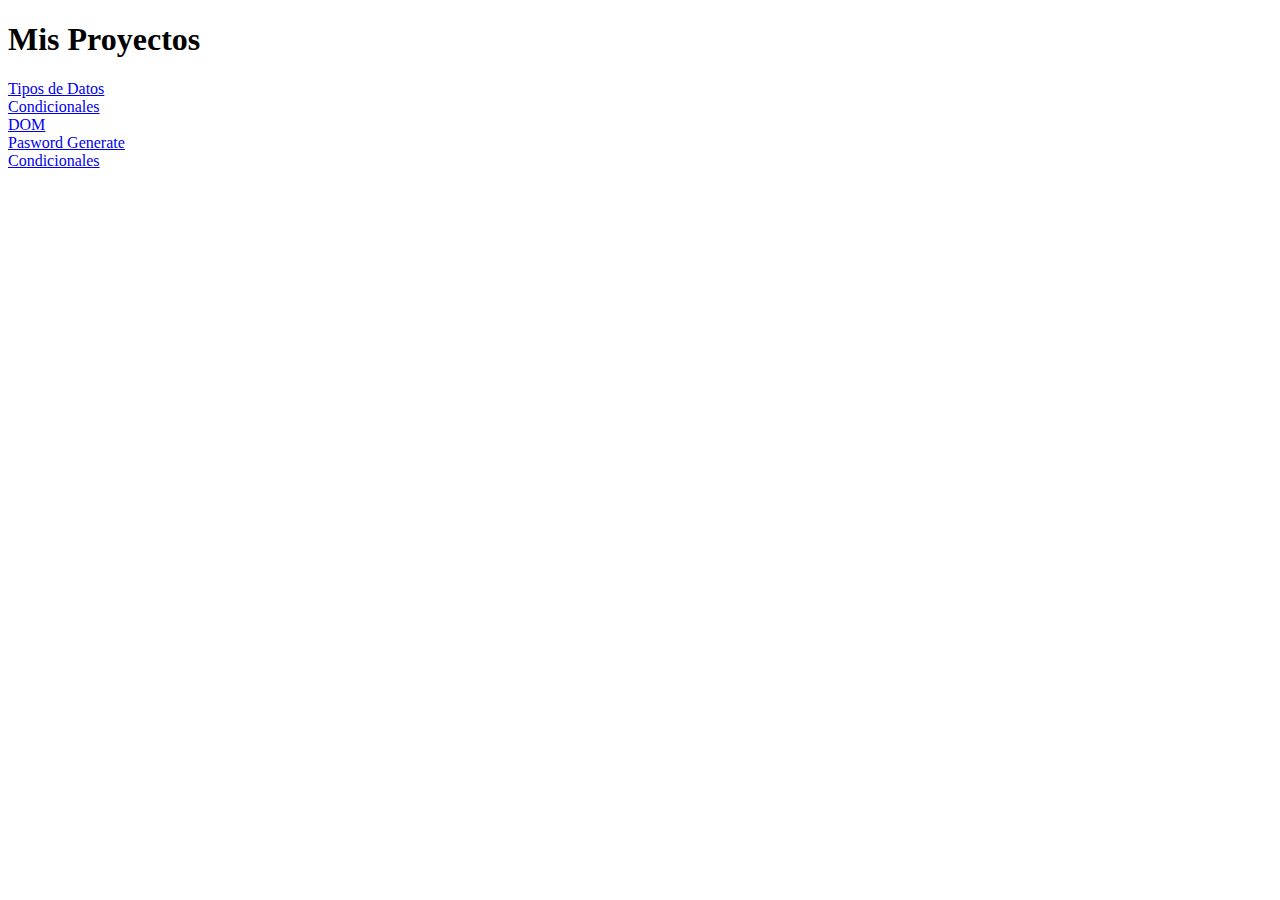
<file: index.html>
<!DOCTYPE html>
<html lang="en">
<head>
    <meta charset="UTF-8">
    <meta name="viewport" content="width=device-width, initial-scale=1.0">
    <title>Document</title>
</head>
<body>
    <h1>Mis Proyectos</h1>
    <div>
        <a href="./1-fundamentos-js/">Tipos de Datos</a>
    </div>
    <div>
        <a href="./2-condicionales/">Condicionales</a>
    </div>
    <div>
        <a href="./5-DOM/">DOM</a>
    </div>
    <div>
        <a href="./8-passwordGeneratorApp/">Pasword Generate</a>
    </div>
    <div>
        <a href="./9-app-de-cometarios/">Condicionales</a>
    </div>
    
</body>
</html>
</file>
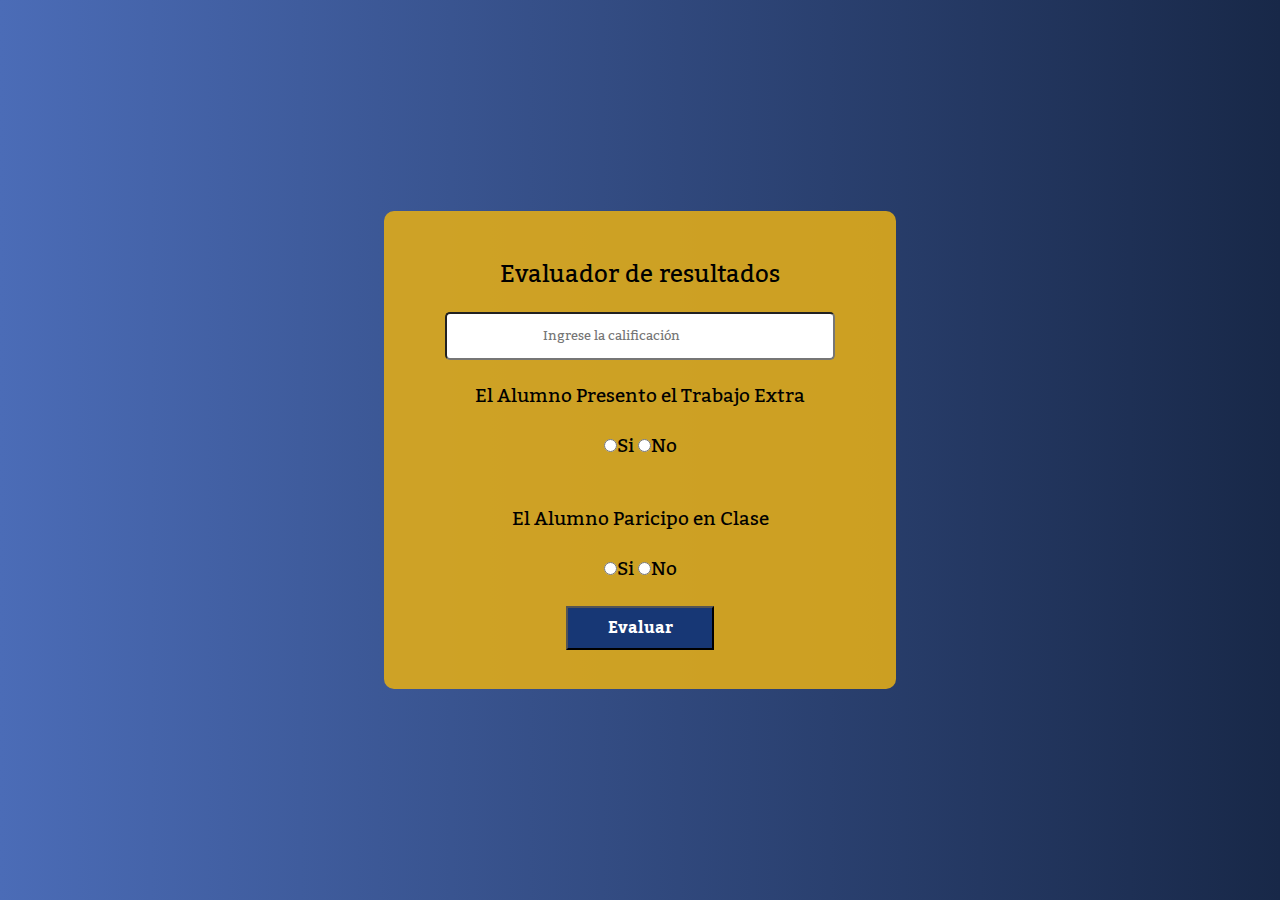
<file: 2-condicionales/index.html>
<!DOCTYPE html>
<html lang="en">
<head>
    <meta charset="UTF-8">
    <meta name="viewport" content="width=device-width, initial-scale=1.0">
    <title>Escuela</title>
    <link href="https://fonts.googleapis.com/css2?family=Aguafina+Script&family=Fira+Sans+Condensed:ital,wght@0,100;0,200;0,300;0,400;0,500;0,600;0,700;0,800;0,900;1,100;1,200;1,300;1,400;1,500;1,600;1,700;1,800;1,900&family=Freeman&family=Kadwa:wght@400;700&family=Passion+One:wght@400;700;900&display=swap" rel="stylesheet">
    <link rel="stylesheet" href="./style.css">
</head>
<body>
    <div class="contenedor-principal">
        <p class="titulo">Evaluador de resultados</p>
        <input type="number" class="calificacion" placeholder="Ingrese la calificación" autocomplete="off">
    <div>
        <p>El Alumno Presento el Trabajo Extra </p>
        <form action="">
            <label for=""><input type="radio" name="opcionTrabajoExtra" id="puntoextra" >Si</label>
            <label for=""><input type="radio" name="opcionTrabajoExtra"  >No</label>
        </form>
    </div>
    <div>
        <p>El Alumno Paricipo en Clase </p>
        <form action="">
            <label for=""><input type="radio" name="opcionParticipacion" id="puntoParticipacion" >Si</label>
            <label for=""><input type="radio" name="opcionParticipacion" id="" >No</label>
        </form>
    </div>
    <button id="evaluar">Evaluar</button>
    
    </div>
    

    
    
    <script src="./app.js"></script>
</body>
</html>
</file>
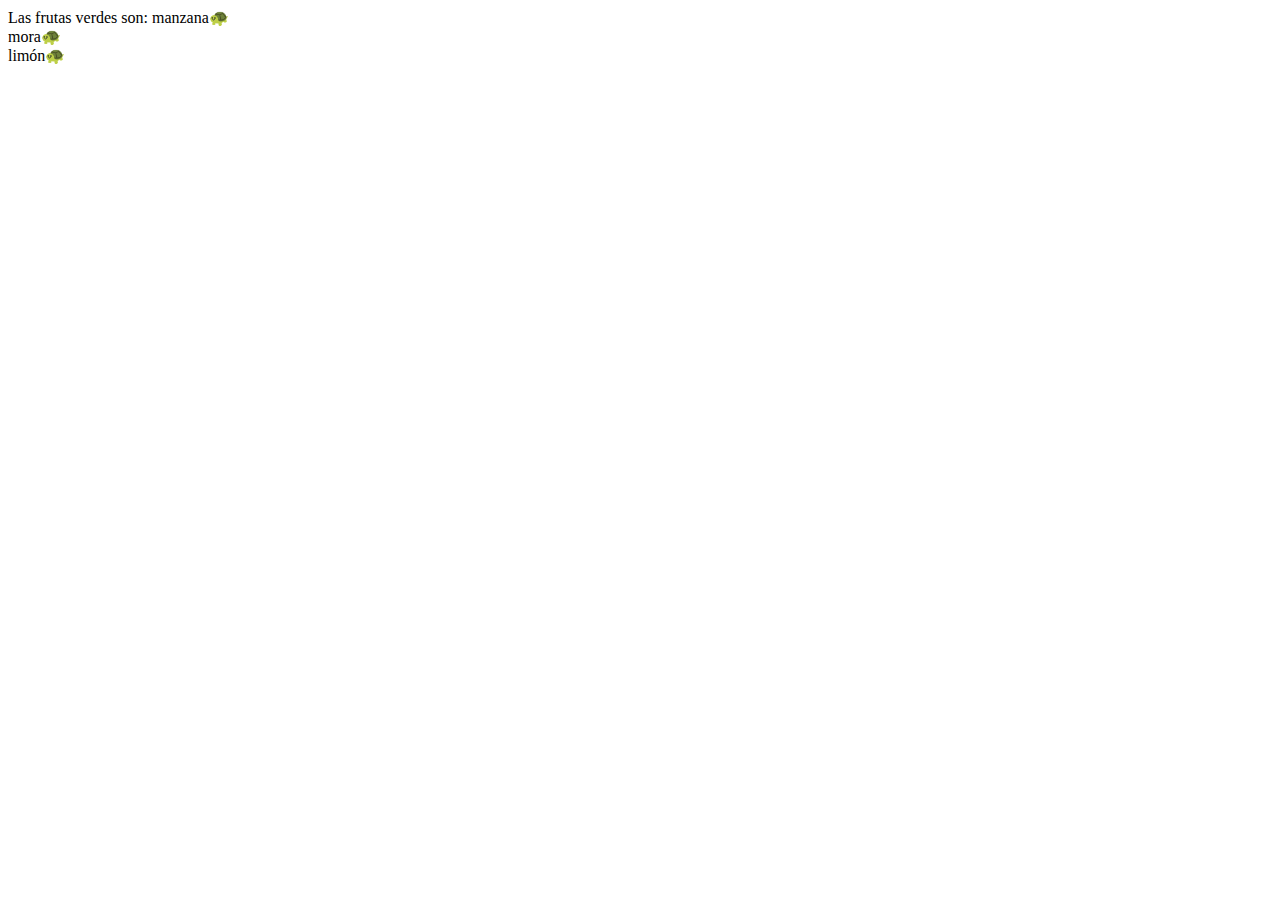
<file: 3-arrays-ciclos/index.html>
<!DOCTYPE html>
<html lang="en">
<head>
    <meta charset="UTF-8">
    <meta name="viewport" content="width=device-width, initial-scale=1.0">
    <title>Arrays - Ciclos</title>
</head>
<body>
    

    <script src="./app.js"></script>
</body>
</html>
</file>
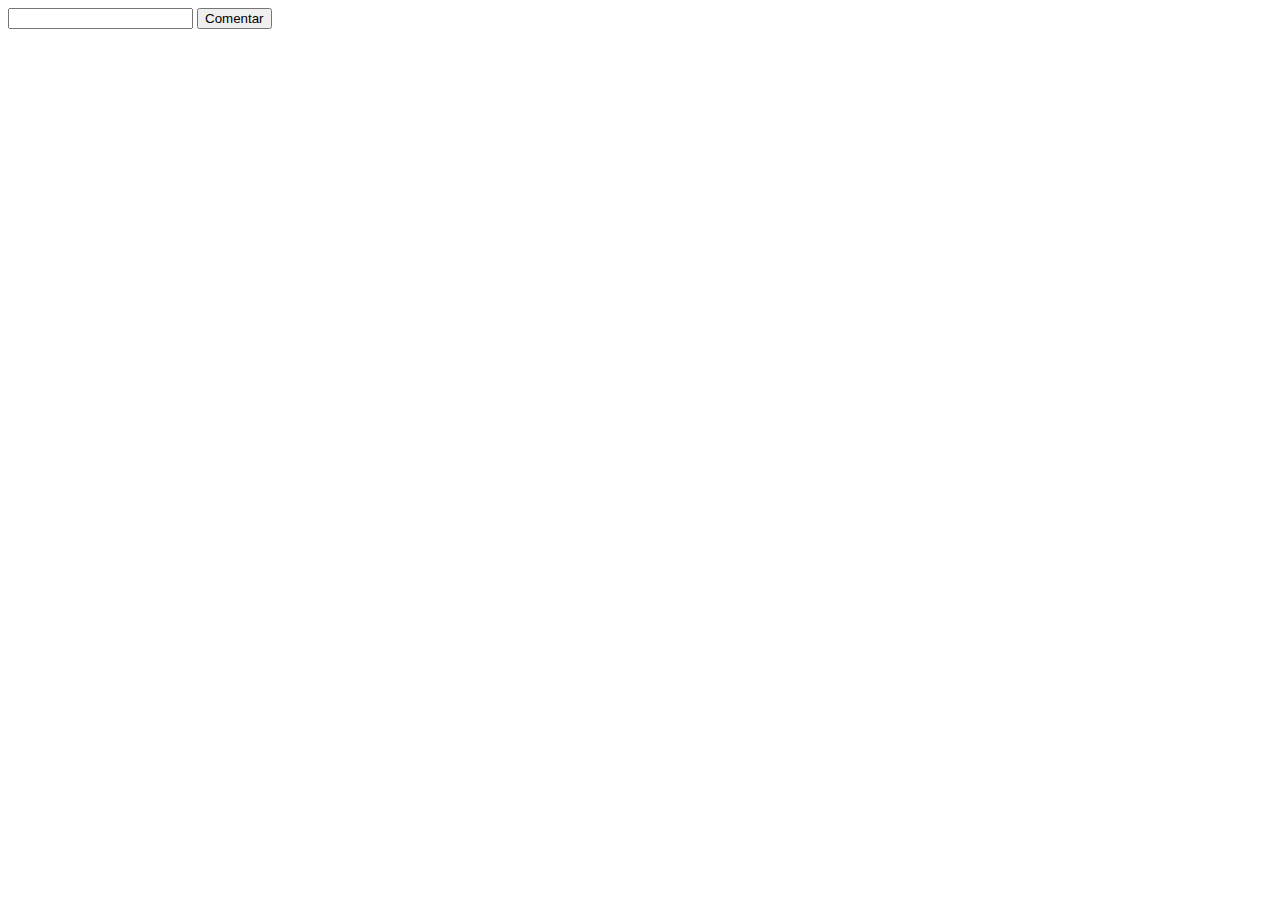
<file: 5-DOM/index.html>
<!DOCTYPE html>
<html lang="en">
<head>
    <meta charset="UTF-8">
    <meta name="viewport" content="width=device-width, initial-scale=1.0">
    <title>Document</title>
    <link rel="stylesheet" href="style.css">
</head>
<body>


    <!-- <p id="txt">Hola mundo</p>
    <button onclick="modificar()">Cambiar texto</button> -->

    
    </section>

    <section class="cajaComentarios">
        <form action="">
            <input type="text" id="inputComentario">
            <button>Comentar</button>
        </form>
        <div class="comentarios">

        </div>
    </section>
    

    
    <script src="./app.js"></script>
</body>
</html>
</file>
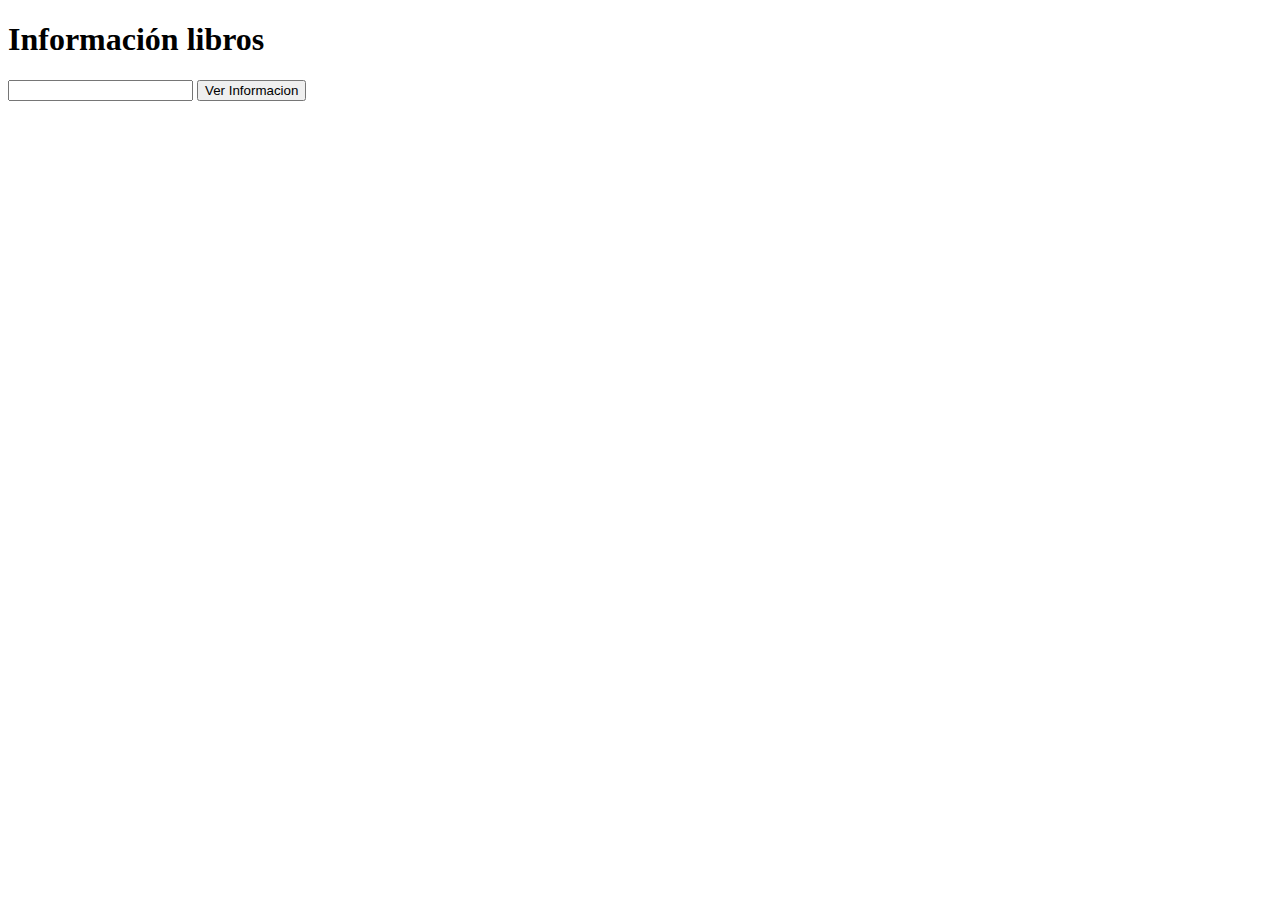
<file: 6-objects/index.html>
<!DOCTYPE html>
<html lang="en">
<head>
    <meta charset="UTF-8">
    <meta name="viewport" content="width=device-width, initial-scale=1.0">
    <title>Document</title>
</head>
<body>
    <h1> Información libros</h1>
    <p id="infoLibro"></p>
    <input class="entradaCapitulos" type="text">
    <button onclick="imprimir()">Ver Informacion</button>
    <script src="app.js"></script>
</body>
</html>
</file>
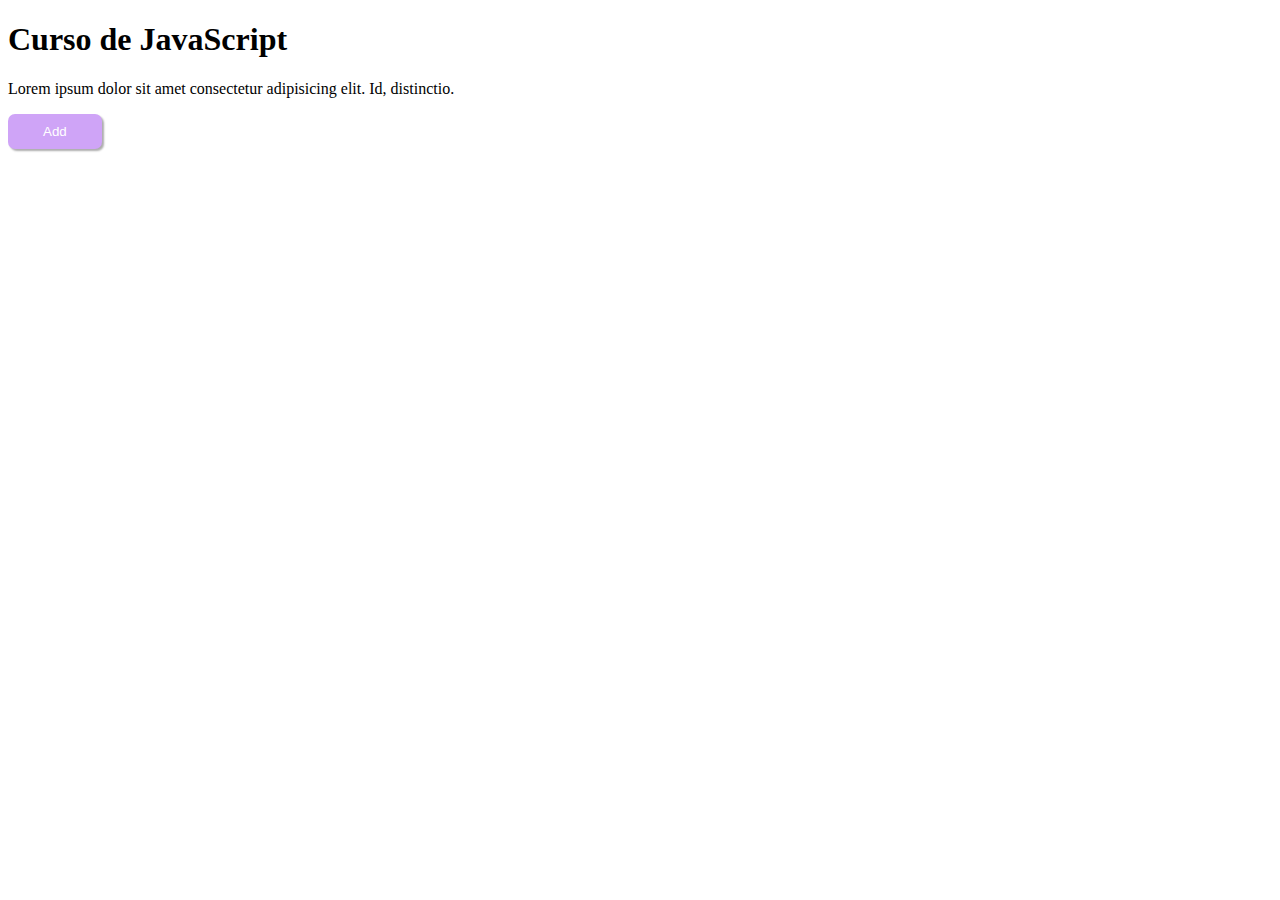
<file: 7-DOM-funcional/index.html>
<!DOCTYPE html>
<html lang="en">
<head>
    <meta charset="UTF-8">
    <meta name="viewport" content="width=device-width, initial-scale=1.0">
    <title>Document</title>
    <link rel="stylesheet" href="./style.css">
</head>
<body>
    <div class="card">
        <h1>Curso de JavaScript</h1>
        <p>Lorem ipsum dolor sit amet consectetur adipisicing elit. Id, distinctio.</p>
        <button id="addButton" class="addButton btn-blue">Add</button>
    </div>
    <script src="./app.js"></script>
</body>
</html>
</file>
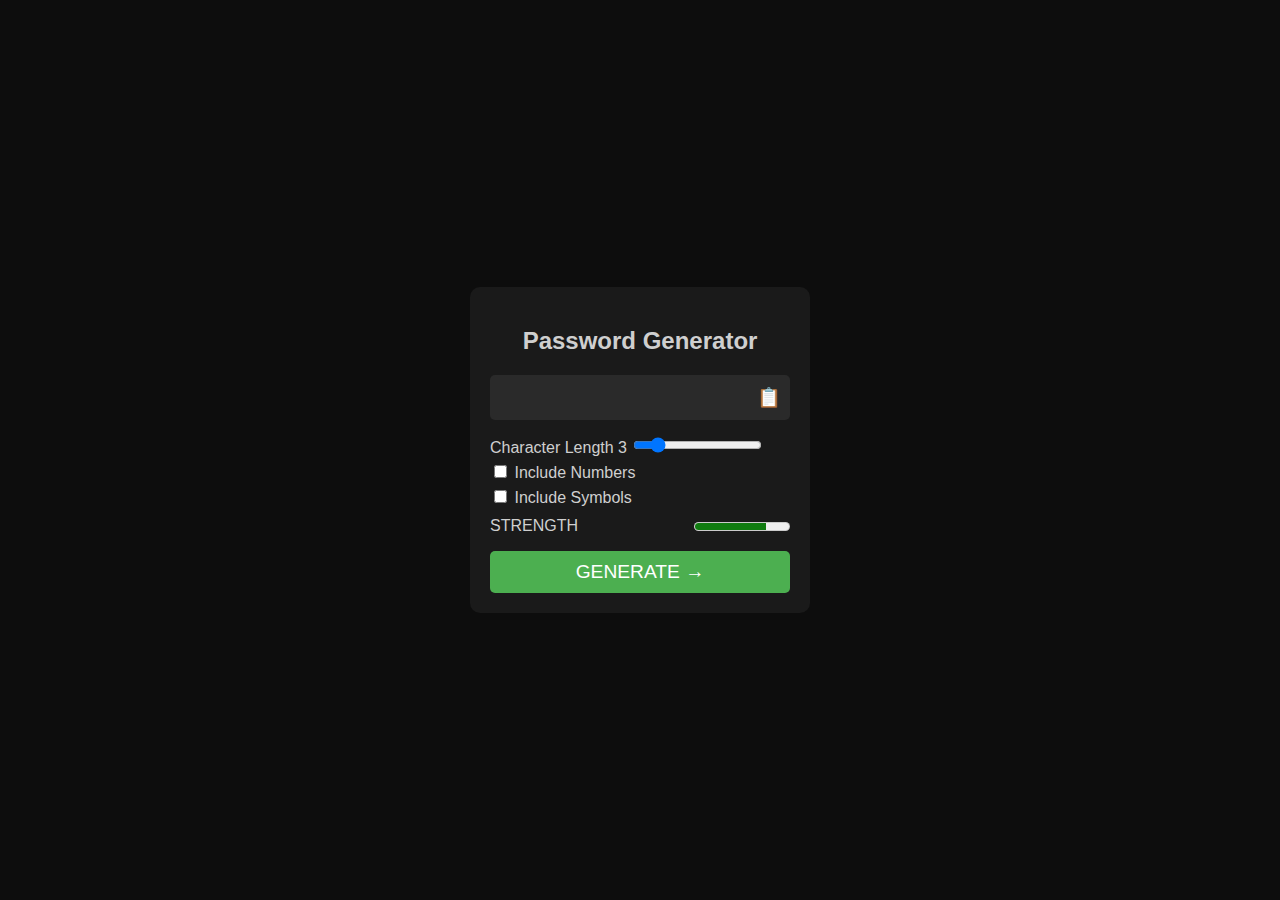
<file: 8-passwordGeneratorApp/index.html>
<!DOCTYPE html>
<html lang="es">
<head>
    <meta charset="UTF-8">
    <meta name="viewport" content="width=device-width, initial-scale=1.0">
    <title>Generador de Contraseñas</title>
    <link rel="stylesheet" href="style.css">
</head>
<body>
    <div class="container">
        <h2>Password Generator</h2>
        <div class="output-container">
            <input type="text" id="passwordOutput" readonly>
            <button id="copyButton">📋</button>
        </div>
        <div class="controls">
            <label for="lengthRange">Character Length <span id="charLength">3</span></label>
            <input type="range" id="lengthRange" min="0" max="20" value="3">
            <div class="options">
                <label><input type="checkbox" id="numbers"> Include Numbers</label>
                <label><input type="checkbox" id="symbols"> Include Symbols</label>
            </div>
            <div class="strength">
                <span>STRENGTH</span>
                <meter id="strengthIndicator" min="0" max="100" low="30" high="75" optimum="100" value="75" min="0" max="100"></meter>
            </div>
            <button id="generateButton">GENERATE →</button>
        </div>
    </div>


    <script src="./app.js"></script>
</body>
</html>
</file>
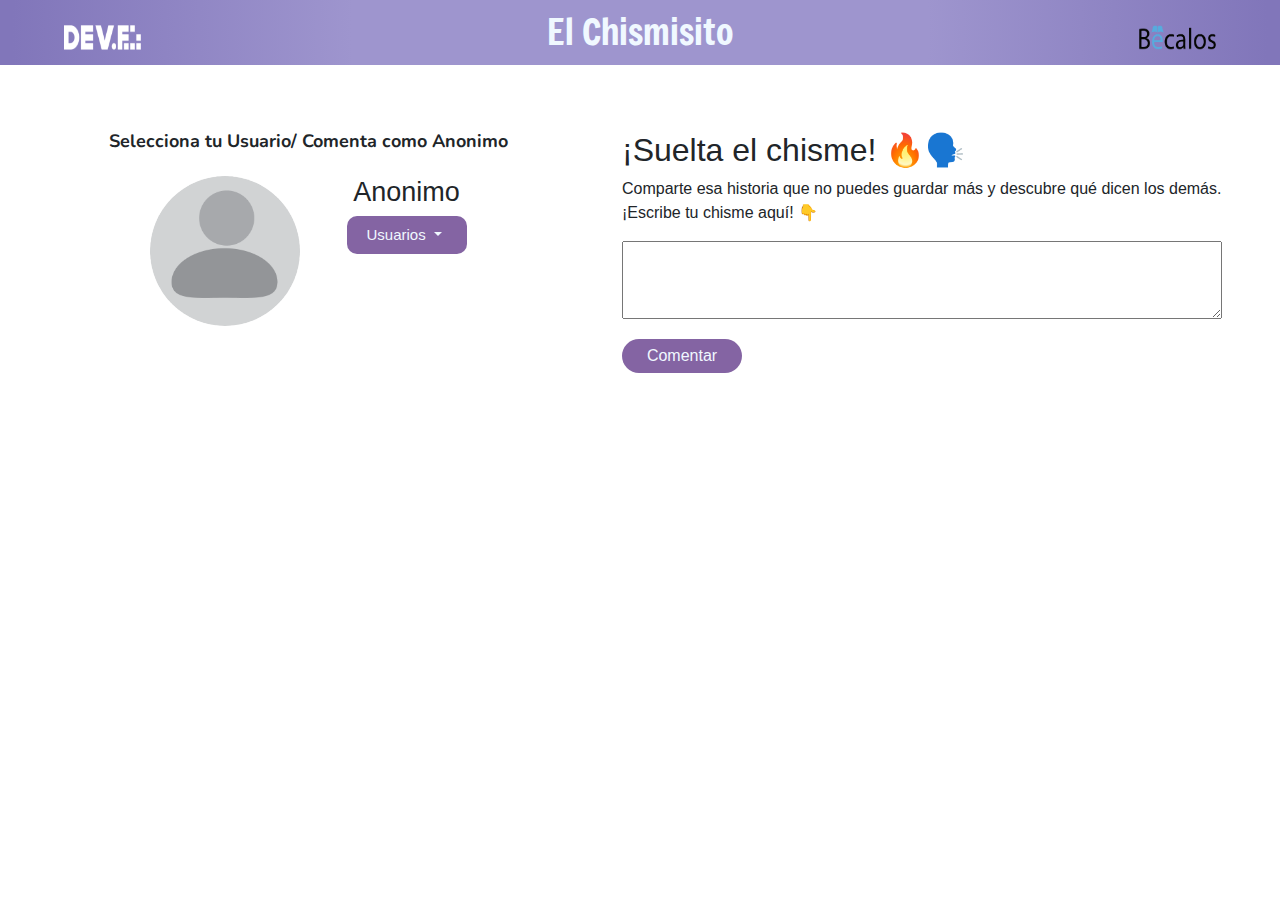
<file: 9-app-de-cometarios/index.html>
<!DOCTYPE html>
<html lang="en">
<head>
    <meta charset="UTF-8">
    <meta name="viewport" content="width=device-width, initial-scale=1.0">
    <title>Document</title>
    <link rel="stylesheet" href="https://cdn.jsdelivr.net/npm/bootstrap@4.0.0/dist/css/bootstrap.min.css" integrity="sha384-Gn5384xqQ1aoWXA+058RXPxPg6fy4IWvTNh0E263XmFcJlSAwiGgFAW/dAiS6JXm" crossorigin="anonymous">
    <link href="https://cdn.jsdelivr.net/npm/bootstrap-icons/font/bootstrap-icons.css" rel="stylesheet">
    <link href="https://fonts.googleapis.com/css2?family=Freeman&family=Nunito:ital,wght@0,200..1000;1,200..1000&family=Ubuntu:ital,wght@0,300;0,400;0,500;0,700;1,300;1,400;1,500;1,700&display=swap" rel="stylesheet">
    <link rel="stylesheet" href="style.css">
</head>
<body>
    <header>
        <div class="bannerInicio">
            <img src="imagenes/dev.png" alt="logo-dev">
            <h1>El Chismisito  </h1>
            <img src="imagenes/becalos-logo.png" alt="">
        </div>
    </header>
    <main>
        <section class="usuarios">
            <div class="contenedorUsuarios">
                <h2>Selecciona tu Usuario/ Comenta como Anonimo</h2>
            <div class="boxUsuarios">
                <div class="fotoPerfil">
                    <img id="fotoPerfil" src="imagenes/Anonimo.png" alt="">
                </div>
                <div class="">
                    <h3 id="nombreSelect">Anonimo</h3>
                    <nav class="navbar navbar-expand-lg">
                        <div class="collapse navbar-collapse" id="navbarSupportedContent">
                            <ul class="navbar-nav mr-auto">
                                <li class="nav-item active dropdown">
                                    <a class="nav-link dropdown-toggle" href="#" id="navbarDropdown" role="button" data-toggle="dropdown" aria-haspopup="true" aria-expanded="false">
                                        Usuarios
                                    </a>
                                    <div class="dropdown-menu"  id="cajaUsuariosDesplegable" aria-labelledby="navbarDropdown">
                                        
                                    </div>
                                </li>
                            </ul>
                        </div>
                    </nav>
    
                </div> 
            </div>
               

            </div>
            <div  class="contenedorComentarios">
                <h2>¡Suelta el chisme! 🔥🗣️</h2>
                <p>
                    Comparte esa historia que no puedes guardar más y descubre qué dicen los demás. 
                    <br>¡Escribe tu chisme aquí! 👇
                </p>
                <form action="">
                    <textarea  id="inputComentario" rows="3" cols="30"></textarea>
                
                    <button>Comentar</button>
                </form>
            </div>
            

        </section>
       
    </main>
    

    <section class="cajaComentarios">
       
        <div class="comentarios">
        </div>
    </section>
    

    

    <script src="https://code.jquery.com/jquery-3.2.1.slim.min.js" integrity="sha384-KJ3o2DKtIkvYIK3UENzmM7KCkRr/rE9/Qpg6aAZGJwFDMVNA/GpGFF93hXpG5KkN" crossorigin="anonymous"></script>
    <script src="https://cdn.jsdelivr.net/npm/popper.js@1.12.9/dist/umd/popper.min.js" integrity="sha384-ApNbgh9B+Y1QKtv3Rn7W3mgPxhU9K/ScQsAP7hUibX39j7fakFPskvXusvfa0b4Q" crossorigin="anonymous"></script>
    <script src="https://cdn.jsdelivr.net/npm/bootstrap@4.0.0/dist/js/bootstrap.min.js" integrity="sha384-JZR6Spejh4U02d8jOt6vLEHfe/JQGiRRSQQxSfFWpi1MquVdAyjUar5+76PVCmYl" crossorigin="anonymous"></script>

    <script src="./app.js"></script>
</body>
</html>
</file>
<file: 2-condicionales/style.css>
*{
    margin: 0;
    padding: 0;
    box-sizing: border-box;
    font-family: "Kadwa", serif;
}
body{
    background: linear-gradient(90deg, #4b6cb7 0%, #182848 100%);
    display: flex;
    height: 100vh;
    align-items: center;

}
.contenedor-principal{
    font-size: larger;
    display: inline-block;
    text-align: center;
    padding: 3%;
    background-color: hsla(44, 78%, 49%, 0.904);
    border-radius: 10px;
    width: 40%;
    margin: auto;
}
.contenedor-principal div{
    padding: 4%;
    
}
.calificacion{
    padding: 2% 22%;
    border-radius: 5px;
}
.titulo{
    padding-bottom: 3%;
    font-size: x-large;
}
.contenedor-principal form{
    padding-top: 3%;
}
.contenedor-principal button{
    padding: 1% 9%;
    background-color: #173775;
    color: white;
    font-weight: 600;
    font-size: medium;
    cursor: pointer;
}
.contenedor-principal button:hover{
    background-color: #4ec3f1be;
    transform: scale(1.2);
}
</file>
<file: 5-DOM/style.css>
li{
    background: antiquewhite;
    padding: 10px;
    list-style: none;
    border: 1px solid lightgrey;
}
</file>
<file: 7-DOM-funcional/style.css>
.addButton{
    padding: 10px 35px;
    border: none;
    box-shadow: 2px 2px 2px #adadad;
    border-radius: 7px;
    cursor: pointer;
}
.btn-blue{
    background-color: rgb(207, 164, 247);
    color: white;
}
.btn-pink{
    background-color: rgb(247, 164, 219);
    color: white;
}
</file>
<file: 8-passwordGeneratorApp/style.css>
body {
    background-color: #0d0d0d;
    color: #cfcfcf;
    font-family: Arial, sans-serif;
    display: flex;
    justify-content: center;
    align-items: center;
    height: 100vh;
    margin: 0;
}
.container {
    background-color: #1a1a1a;
    padding: 20px;
    border-radius: 10px;
    text-align: center;
    width: 300px;
}
.output-container {
    display: flex;
    align-items: center;
    background-color: #2a2a2a;
    padding: 10px;
    border-radius: 5px;
    margin-bottom: 15px;
}
#passwordOutput {
    flex-grow: 1;
    background: none;
    border: none;
    color: #cfcfcf;
    font-size: 1.2em;
    text-align: center;
}
#copyButton {
    background: none;
    border: none;
    cursor: pointer;
    color: #4caf50;
    font-size: 1.2em;
}
.controls {
    text-align: left;
}
.options label {
    display: block;
    margin: 5px 0;
}
.strength {
    display: flex;
    justify-content: space-between;
    align-items: center;
    margin-top: 10px;
}
#strengthIndicator {
    font-size: 1.2em;
}
#generateButton {
    width: 100%;
    padding: 10px;
    background-color: #4caf50;
    border: none;
    border-radius: 5px;
    color: white;
    font-size: 1.2em;
    cursor: pointer;
    margin-top: 15px;
}
</file>
<file: 9-app-de-cometarios/style.css>
*{
    margin: 0;
    box-sizing: border-box;
}
body{
    background-color: rgb(255, 255, 255);
}
header{
    background: radial-gradient(circle, rgba(158,149,206,1) 45%, rgba(129,118,186,1) 98%);
    padding-top: 10px;
    border-bottom: 2px solid white;
}
.bannerInicio{
    display: flex;
    justify-content: space-between;
}
.bannerInicio h1{
    font-size: 4vh;
    font-family: "Freeman", sans-serif;
    color: aliceblue;
    
}
.bannerInicio img{
    width: 6%;
    margin: 15px 5% ;
    height: 25px;
    
}
.usuarios{
    display: flex;
    justify-content: center;
    margin-top: 5%;
    margin-bottom: 8%;
}

.contenedorComentarios{
    width: 600px;
    margin-left: 5%;
}
.contenedorComentarios form{
    display: flex;
    flex-direction: column;
}
.contenedorComentarios button{
    background-color: rgb(132, 100, 163);
    color: aliceblue;
    width: 120px;
    margin-top: 20px;
    padding: 5px 20px;
    border-radius: 20px;
    border: none;
}
.contenedorUsuarios{
    width: 500px ;
    text-align: center;
} 
.contenedorUsuarios h2{
    font-family: "Nunito", sans-serif;
    font-weight: 700;
    font-size: large;
}
.contenedorUsuarios h3{
    font-size: 3vh;
}

.boxUsuarios{
    margin: auto;
    display: flex;
    padding: 3%;
    justify-content: center;
}
.fotoPerfil{
    height: 50px;
    margin-right: 10%;
}
.fotoPerfil img{
    border-radius:50%;
    width: 150px;
}
.navbar-expand-lg{
    background-color: rgb(132, 100, 163);
    width: 120px;
    border-radius: 10px;
    font-size: 15px;
    padding: 0 ;
}
.navbar-expand-lg a{
    color: aliceblue;
    margin-left: 12px;
   
}
/*Tarjeta Comentario*/
.cajaComentarios{
    display: flex;
    width: 100%;
    flex-direction: column;
}
.comentarios{
    margin: auto;
    display: flex;
    flex-direction: column;
}
.tarjetaComentarios{
    display: flex;
    margin-bottom: 8%;
    width:600px ;
    min-height: 250px;
   
    padding: 3% 3% 1% 3%;
    border-radius: 20px;
    box-shadow: 10px 10px 30px rgba(0, 0, 0, 0.3);

}
.datosComentarios{
    width: 450px;
}
.datosComentarios p{
    min-height: 150px;
    max-width: 320px;
    word-wrap: break-word; /* Rompe palabras largas */
    overflow-wrap: break-word;
    font-size: medium;
    font-family: "Ubuntu", sans-serif;
    overflow-y: auto;
    border-bottom: 2px solid rgb(148, 147, 147);
}
.datosComentarios h4{
    font-size: small;
}
.datosComentarios h5{
    padding-bottom: 4%;
    
    font-size: x-small;
    
}


.fotoComentario{
    width: 150px;
    height: 150px;
    border-radius:50%;
    margin: 30px 10px 0px 15px;
}
/*.datosComentarios button{
    margin-top: 2%;
    border-radius: 45%;
    padding: 2% 3%;
    background-color: rgb(211, 223, 223);
    cursor: pointer;
}
</file>
